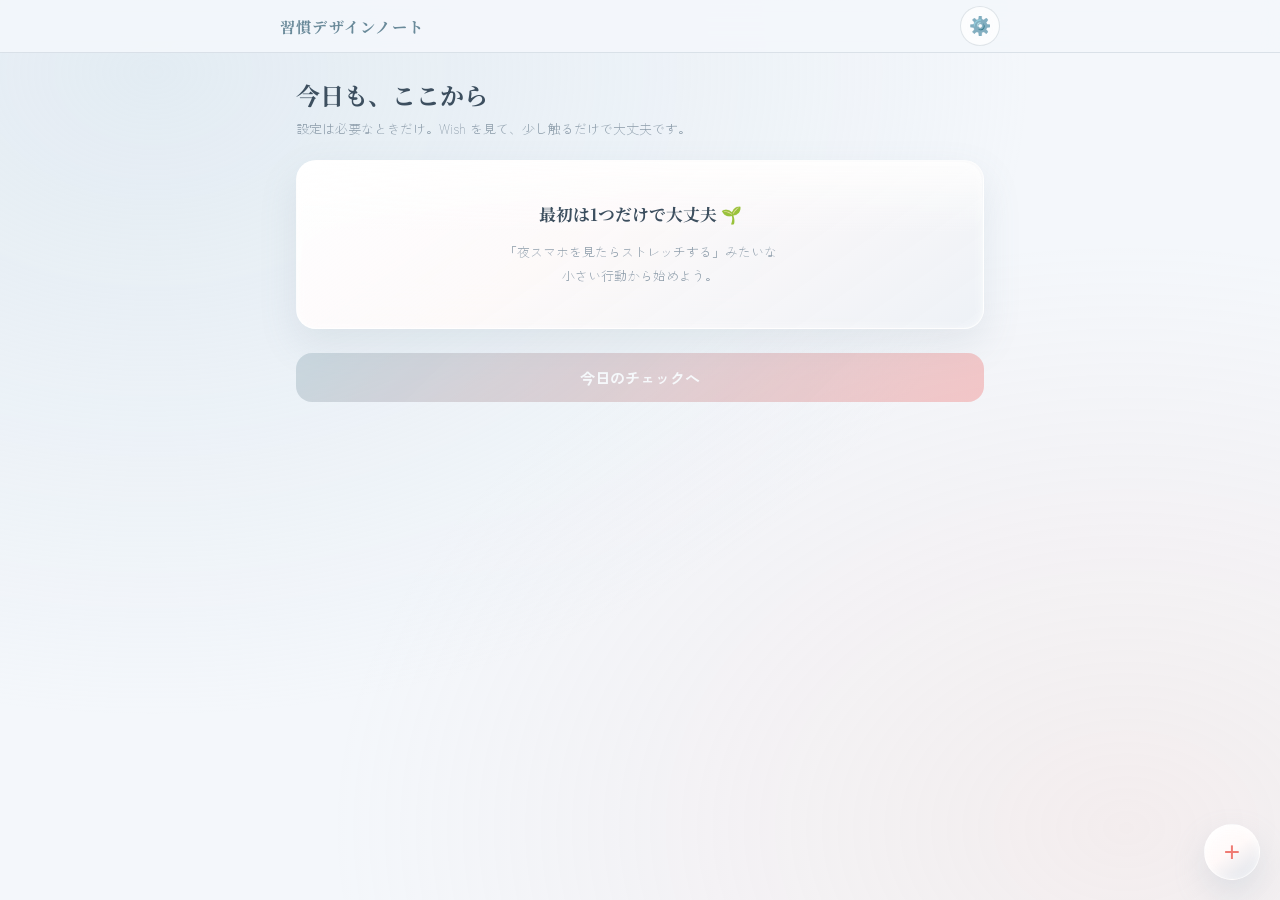
<file: index.html>
<!DOCTYPE html>
<html lang="ja">
<head>
  <meta charset="UTF-8"/>
  <meta name="viewport" content="width=device-width, initial-scale=1.0"/>
  <title>習慣デザインノート</title>
  <link href="https://fonts.googleapis.com/css2?family=Noto+Serif+JP:wght@400;700&family=Zen+Kaku+Gothic+New:wght@300;400;700&display=swap" rel="stylesheet"/>
  <link rel="stylesheet" href="css/styles.css"/>
</head>
<body>

<header>
  <div class="header-inner">
    <div class="logo" data-i18n="appName">習慣デザインノート</div>
    <button type="button" class="btn-settings" onclick="openSettings()" aria-label="設定">⚙️</button>
  </div>
</header>

<main id="panel-home">
  <h1 class="home-greeting" data-i18n="homeGreeting">今日も、ここから</h1>
  <p class="home-lead" data-i18n="homeLead">設定は必要なときだけ。Wish を見て、少し触るだけで大丈夫です。</p>

  <div id="return-banner" class="return-banner" hidden></div>

  <div id="wish-accordion" aria-label="Wish"></div>

  <button type="button" class="btn btn-primary btn-check-today" id="btn-open-check" onclick="openCheckSheet()" data-i18n="todayCheck">
    今日のチェックへ
  </button>
</main>

<button type="button" class="fab" onclick="openWishModal()" aria-label="Wishを追加">+</button>

<div id="panel-check" class="check-sheet" hidden>
  <div class="check-sheet-inner">
    <div class="check-sheet-head">
      <div>
        <div class="date-badge" id="today-date"></div>
        <h2 class="check-sheet-title" data-i18n="checkTitle">今日のチェック</h2>
      </div>
      <button type="button" class="btn-icon" onclick="closeCheckSheet()" aria-label="close">×</button>
    </div>
    <p class="page-sub" id="check-sub" data-i18n="checkSub">できたことにチェック。しんどい日は最低モードでOKです。</p>
    <p class="check-partial-hint" id="check-partial-hint" data-i18n="savePartialHint">途中でも保存できます 🌱</p>
    <section class="micro-wins-section" id="micro-wins-check"></section>
    <div class="prog-wrap">
      <div class="prog-label">
        <span class="check-prog-label" data-i18n="checkAchievement">今日の達成</span>
        <span id="prog-text">0 / 0</span>
      </div>
      <div class="prog-bar"><div class="prog-fill" id="prog-fill" style="width:0%"></div></div>
    </div>
    <div class="card" id="checklist-area"></div>
    <button type="button" class="btn btn-primary" id="btn-save-day" style="width:100%;margin-top:1rem" onclick="saveDay()" data-i18n="saveAndReturn">
      保存してホームへ ✓
    </button>
  </div>
</div>

<div id="wish-modal" class="wish-modal" hidden>
  <div class="wish-modal-card">
    <h2 class="wish-modal-title" data-i18n="newWish">新しい Wish</h2>
    <p class="wish-modal-hint" data-i18n="newWishHint">例：「英語を話せるようになりたい」</p>
    <input type="text" id="new-wish-title" data-i18n-placeholder="newWishPlaceholder" placeholder="あなたの Wish を一言で"/>
    <div style="display:flex;gap:8px;margin-top:1rem">
      <button type="button" class="btn" style="flex:1" onclick="closeWishModal()" data-i18n="cancel">キャンセル</button>
      <button type="button" class="btn btn-primary" style="flex:1" onclick="createWish()" data-i18n="addWish">追加する</button>
    </div>
  </div>
</div>

<div id="settings-sheet" class="settings-sheet" hidden>
  <div class="settings-sheet-inner">
    <div class="settings-sheet-head">
      <h2 class="settings-sheet-title" data-i18n="settings">設定</h2>
      <button type="button" class="btn-icon" onclick="closeSettings()" aria-label="close">×</button>
    </div>
    <div id="settings-body"></div>
  </div>
</div>

<script src="js/app-classic.js"></script>
</body>
</html>
</file>
<file: css/styles.css>
/* ═══ variables ═══ */
:root {
  --bg: #f4f7fb;
  --card: rgba(255, 255, 255, 0.84);
  --sky: #9eb8c8;
  --sky-deep: #6a8a9a;
  --accent-coral: #ef7b73;
  --accent-soft: #f28482;
  --mist: #d6dce5;
  --blue-gray: #aab7c4;
  --text: #3d4f5f;
  --muted: #8a9aa8;
  --border: rgba(170, 183, 196, 0.35);
  --shine: rgba(255, 255, 255, 0.72);
  --shine-soft: rgba(255, 255, 255, 0.34);
  --shadow: 0 16px 38px rgba(108, 128, 148, 0.13), 0 2px 8px rgba(255, 255, 255, 0.8) inset;
  --if: #7a9eb0;
  --then: #6a9a8a;
  --woop-o: #6a9a8a;
  --anim: 200ms;
}

/* ═══ layout ═══ */
* {
  margin: 0;
  padding: 0;
  box-sizing: border-box;
}

body {
  background: var(--bg);
  color: var(--text);
  font-family: 'Zen Kaku Gothic New', sans-serif;
  font-weight: 300;
  min-height: 100vh;
}

body::before {
  content: '';
  position: fixed;
  inset: 0;
  background:
    radial-gradient(ellipse at 12% 8%, rgba(210, 225, 235, 0.5) 0%, transparent 55%),
    radial-gradient(ellipse at 88% 92%, rgba(242, 200, 190, 0.2) 0%, transparent 50%);
  pointer-events: none;
  z-index: 0;
}

header {
  position: sticky;
  top: 0;
  z-index: 100;
  background: rgba(244, 247, 251, 0.92);
  backdrop-filter: blur(12px);
  border-bottom: 1px solid var(--border);
  padding: 0 1rem;
}

.header-inner {
  max-width: 720px;
  margin: 0 auto;
  display: flex;
  align-items: center;
  justify-content: space-between;
  height: 52px;
  gap: 12px;
}

.logo {
  font-family: 'Noto Serif JP', serif;
  font-weight: 700;
  font-size: 0.95rem;
  color: var(--sky-deep);
  letter-spacing: 0.08em;
}

.header-tagline {
  font-size: 11px;
  color: var(--muted);
  flex: 1;
  text-align: center;
}

.btn-settings {
  width: 40px;
  height: 40px;
  border-radius: 50%;
  border: 1px solid var(--border);
  background: rgba(255, 255, 255, 0.75);
  backdrop-filter: blur(10px);
  font-size: 18px;
  cursor: pointer;
  color: var(--blue-gray);
  flex-shrink: 0;
  transition: transform var(--anim) ease, box-shadow var(--anim);
}

.btn-settings:hover {
  transform: translateY(-1px);
  box-shadow: 0 6px 16px rgba(120, 150, 170, 0.15);
}

main {
  position: relative;
  z-index: 1;
  max-width: 720px;
  margin: 0 auto;
  padding: 1.5rem 1rem calc(6.5rem + env(safe-area-inset-bottom, 0px));
}

.home-greeting {
  font-family: 'Noto Serif JP', serif;
  font-size: clamp(1.25rem, 4vw, 1.5rem);
  font-weight: 700;
  margin-bottom: 0.35rem;
}

.home-lead {
  font-size: 13px;
  color: var(--muted);
  margin-bottom: 1.25rem;
  line-height: 1.75;
}

.page-sub {
  font-size: 0.85rem;
  color: var(--muted);
  line-height: 1.7;
}

/* ═══ cards ═══ */
.card-glass {
  position: relative;
  overflow: hidden;
  background:
    linear-gradient(145deg, rgba(255, 255, 255, 0.88), rgba(255, 247, 246, 0.58) 42%, rgba(225, 232, 239, 0.54)),
    rgba(255, 255, 255, 0.72);
  backdrop-filter: blur(18px) saturate(1.08);
  border: 1px solid rgba(255, 255, 255, 0.78);
  border-radius: 20px;
  box-shadow: var(--shadow);
}

.card-glass::before {
  content: '';
  position: absolute;
  inset: 1px 1px auto 1px;
  height: 42%;
  border-radius: inherit;
  background: linear-gradient(180deg, var(--shine), rgba(255, 255, 255, 0));
  pointer-events: none;
}

.card-glass::after {
  content: '';
  position: absolute;
  top: 10px;
  left: 16px;
  right: 16px;
  height: 1px;
  background: linear-gradient(90deg, transparent, var(--shine), transparent);
  pointer-events: none;
}

.card-glass > * {
  position: relative;
  z-index: 1;
}

.card {
  position: relative;
  overflow: hidden;
  background:
    linear-gradient(150deg, rgba(255, 255, 255, 0.9), rgba(255, 247, 246, 0.52)),
    var(--card);
  border: 1px solid rgba(255, 255, 255, 0.72);
  border-radius: 14px;
  padding: 1.25rem;
  margin-bottom: 1rem;
  box-shadow: 0 10px 24px rgba(108, 128, 148, 0.1), 0 1px 7px rgba(255, 255, 255, 0.78) inset;
}

.card::before {
  content: '';
  position: absolute;
  inset: 1px 1px auto 1px;
  height: 36%;
  border-radius: inherit;
  background: linear-gradient(180deg, var(--shine-soft), rgba(255, 255, 255, 0));
  pointer-events: none;
}

.prog-bar {
  height: 6px;
  background: var(--mist);
  border-radius: 3px;
  overflow: hidden;
}

.prog-fill {
  height: 100%;
  background: linear-gradient(90deg, var(--blue-gray), var(--accent-soft));
  border-radius: 3px;
  transition: width 0.35s ease;
}

/* ═══ return banner ═══ */
.return-banner {
  margin-bottom: 1rem;
  border-radius: 14px;
  background:
    linear-gradient(145deg, rgba(255, 255, 255, 0.82), rgba(255, 247, 246, 0.46)),
    rgba(255, 255, 255, 0.58);
  border: 1px solid rgba(255, 255, 255, 0.7);
  box-shadow: 0 10px 24px rgba(108, 128, 148, 0.08), 0 1px 6px rgba(255, 255, 255, 0.72) inset;
  opacity: 0;
  transform: translateY(-6px);
  transition: opacity var(--anim) ease, transform var(--anim) ease;
}

.return-banner.is-visible {
  opacity: 1;
  transform: translateY(0);
}

.return-banner[hidden] {
  display: none;
}

.return-banner-inner {
  display: flex;
  align-items: flex-start;
  gap: 12px;
  padding: 12px 14px;
}

.return-banner-copy {
  flex: 1;
}

.return-banner-welcome {
  font-size: 14px;
  font-weight: 700;
  color: var(--sky-deep);
  margin-bottom: 0;
}

.return-banner-progress {
  font-size: 13px;
  color: var(--muted);
  line-height: 1.6;
}

.return-banner-close {
  border: none;
  background: rgba(255, 255, 255, 0.6);
  width: 28px;
  height: 28px;
  border-radius: 50%;
  font-size: 16px;
  color: var(--muted);
  cursor: pointer;
  flex-shrink: 0;
}

/* ═══ accordion / wish ═══ */
#wish-accordion {
  display: flex;
  flex-direction: column;
  gap: 10px;
  margin-bottom: 1rem;
}

.wish-empty-state {
  padding: 2.5rem 1.5rem;
  text-align: center;
}

.wish-empty-title {
  font-family: 'Noto Serif JP', serif;
  font-size: 1.05rem;
  font-weight: 700;
  margin-bottom: 0.75rem;
  line-height: 1.6;
}

.wish-empty-body {
  font-size: 13px;
  color: var(--muted);
  line-height: 1.85;
  max-width: 280px;
  margin: 0 auto;
}

.wish-card {
  overflow: hidden;
  transition: box-shadow var(--anim), transform var(--anim);
}

.wish-card.is-open {
  box-shadow: 0 18px 42px rgba(130, 150, 170, 0.18), 0 2px 10px rgba(255, 255, 255, 0.78) inset;
}

.wish-card:hover {
  transform: translateY(-1px);
}

.wish-card-head {
  display: flex;
  justify-content: space-between;
  align-items: flex-start;
  gap: 10px;
  padding: 1rem 1.1rem;
}

.wish-card-toggle {
  min-width: 0;
  flex: 1;
  border: none;
  background: transparent;
  cursor: pointer;
  text-align: left;
  font-family: inherit;
  display: flex;
  align-items: flex-start;
  gap: 8px;
}

.wish-card-text {
  flex: 1;
  min-width: 0;
}

.wish-card-title {
  font-family: 'Noto Serif JP', serif;
  font-size: 1.05rem;
  font-weight: 700;
  line-height: 1.45;
  display: block;
}

.wish-preview {
  margin-top: 8px;
  padding-top: 8px;
  border-top: 1px dashed var(--mist);
  display: grid;
}

.wish-preview-rule {
  grid-area: 1 / 1;
  opacity: 0;
  transition: opacity 0.35s ease;
}

.wish-preview-rule.is-active {
  opacity: 1;
}

.wish-preview-line {
  font-size: 12px;
  color: var(--blue-gray);
  line-height: 1.55;
}

.wish-preview-kicker {
  font-weight: 700;
  color: var(--if);
}

.wish-preview-kicker--then {
  color: var(--then);
}

.wish-preview-then {
  color: var(--text);
  margin-top: 2px;
}

.wish-card-chevron {
  color: var(--muted);
  font-size: 14px;
  flex-shrink: 0;
  margin-top: 4px;
}

.wish-delete-btn {
  width: 32px;
  height: 32px;
  flex-shrink: 0;
  border: 1px solid rgba(170, 183, 196, 0.22);
  border-radius: 50%;
  background: linear-gradient(145deg, rgba(255, 255, 255, 0.86), rgba(232, 238, 244, 0.58));
  color: var(--muted);
  cursor: pointer;
  font-size: 17px;
  line-height: 1;
  transition: color var(--anim), border-color var(--anim), background var(--anim);
}

.wish-delete-btn:hover {
  color: var(--accent-soft);
  border-color: rgba(242, 132, 130, 0.25);
  background: rgba(242, 200, 190, 0.12);
}

.wish-card-body {
  padding: 0 1.1rem 1.1rem;
  border-top: 1px solid var(--border);
}

.wish-card-body[hidden] {
  display: none;
}

.accordion-block {
  padding-top: 1rem;
}

.accordion-block-title {
  font-size: 12px;
  font-weight: 700;
  color: var(--sky-deep);
  margin-bottom: 8px;
}

.accordion-block-hint,
.ifthen-hint {
  font-size: 11px;
  color: var(--muted);
  margin-bottom: 10px;
  line-height: 1.6;
}

.field-label {
  display: block;
  font-size: 11px;
  color: var(--muted);
  margin: 8px 0 4px;
}

input[type='text'],
textarea {
  width: 100%;
  border: 1px solid var(--border);
  border-radius: 10px;
  padding: 10px 12px;
  font-size: 14px;
  font-family: inherit;
  color: var(--text);
  background: linear-gradient(180deg, rgba(255, 255, 255, 0.82), rgba(255, 255, 255, 0.66));
  outline: none;
  transition: border-color var(--anim);
}

input:focus,
textarea:focus {
  border-color: var(--blue-gray);
}

.ifthen-block-head {
  display: flex;
  justify-content: space-between;
  align-items: center;
  margin-top: 4px;
}

.ifthen-count {
  font-size: 11px;
  color: var(--muted);
}

.add-rule-form {
  display: grid;
  grid-template-columns: 1fr;
  gap: 8px;
}

.add-rule-form .btn {
  justify-self: start;
}

.ifthen-reminders {
  display: flex;
  flex-direction: column;
  gap: 10px;
  margin-bottom: 12px;
}

.ifthen-reminder {
  padding: 12px;
  border-radius: 14px;
  background:
    linear-gradient(145deg, rgba(255, 255, 255, 0.84), rgba(255, 247, 246, 0.48)),
    rgba(255, 255, 255, 0.62);
  border: 1px solid rgba(255, 255, 255, 0.68);
  box-shadow: 0 8px 18px rgba(108, 128, 148, 0.08), 0 1px 5px rgba(255, 255, 255, 0.72) inset;
}

.ifthen-reminder-line {
  display: flex;
  flex-wrap: wrap;
  gap: 6px;
  align-items: baseline;
  margin-bottom: 4px;
}

.ifthen-reminder-if,
.ifthen-reminder-then {
  font-size: 11px;
  font-weight: 700;
  color: var(--if);
}

.ifthen-reminder-then {
  color: var(--then);
}

.ifthen-reminder-text {
  font-size: 14px;
  line-height: 1.55;
}

.ifthen-reminder-min {
  font-size: 11px;
  color: var(--muted);
  margin-top: 8px;
  padding-top: 8px;
  border-top: 1px dashed var(--mist);
}

.ifthen-empty {
  font-size: 13px;
  color: var(--muted);
  line-height: 1.7;
}

.btn-text-muted {
  margin-top: 8px;
  border: none;
  background: none;
  font-size: 11px;
  color: var(--muted);
  cursor: pointer;
  font-family: inherit;
}

.gentle-notice {
  font-size: 13px;
  color: var(--muted);
  line-height: 1.7;
  padding: 10px 12px;
  border-radius: 12px;
  background: rgba(214, 220, 229, 0.25);
}

.env-design-input {
  resize: vertical;
  min-height: 56px;
}

/* ═══ check / habits ═══ */
.habit-item {
  display: flex;
  gap: 12px;
  padding: 14px 0;
  border-bottom: 1px solid var(--mist);
}

.habit-item:last-child {
  border-bottom: none;
}

.habit-item.is-pending .habit-name {
  color: var(--blue-gray);
}

.check-circle {
  width: 24px;
  height: 24px;
  border-radius: 50%;
  border: 2px solid var(--mist);
  display: flex;
  align-items: center;
  justify-content: center;
  cursor: pointer;
  flex-shrink: 0;
  font-size: 12px;
  color: transparent;
  transition: all var(--anim);
  background: rgba(255, 255, 255, 0.6);
}

.check-circle.done {
  background: var(--accent-soft);
  border-color: var(--accent-coral);
  color: #fff;
}

.habit-content {
  flex: 1;
}

.habit-name {
  font-size: 14px;
  margin-bottom: 4px;
}

.habit-name.done {
  color: var(--muted);
}

.habit-trigger {
  font-size: 12px;
  color: var(--muted);
  margin-bottom: 6px;
}

.habit-reason {
  width: 100%;
  border: 1px solid var(--mist);
  border-radius: 8px;
  padding: 8px 10px;
  font-size: 12px;
  min-height: 44px;
  resize: none;
  background: rgba(255, 255, 255, 0.7);
}

.check-partial-hint {
  font-size: 12px;
  color: var(--muted);
  margin-bottom: 1rem;
  padding: 8px 12px;
  border-radius: 10px;
  background: rgba(214, 220, 229, 0.2);
}

.prog-wrap {
  margin: 1rem 0;
}

.prog-label,
.check-prog-row {
  display: flex;
  justify-content: space-between;
  font-size: 12px;
  color: var(--muted);
  margin-bottom: 6px;
}

.date-badge {
  font-size: 12px;
  color: var(--muted);
  margin-bottom: 4px;
}

.empty {
  text-align: center;
  padding: 2rem 1rem;
  color: var(--muted);
  font-size: 14px;
}

.empty-icon {
  font-size: 2rem;
  margin-bottom: 0.5rem;
}

/* ═══ buttons ═══ */
.btn {
  display: inline-flex;
  align-items: center;
  justify-content: center;
  gap: 6px;
  padding: 10px 18px;
  border-radius: 12px;
  border: 1px solid var(--border);
  background:
    linear-gradient(145deg, rgba(255, 255, 255, 0.9), rgba(225, 232, 239, 0.64)),
    var(--card);
  color: var(--text);
  font-size: 14px;
  font-family: inherit;
  cursor: pointer;
  transition: all var(--anim);
}

.btn-primary {
  background: linear-gradient(135deg, rgba(154, 179, 190, 0.95), rgba(242, 132, 130, 0.92));
  color: #fff;
  border: none;
  font-weight: 700;
}

.btn-check-today {
  width: 100%;
  margin: 0.5rem 0 1rem;
  padding: 14px;
  font-size: 15px;
  border-radius: 16px;
}

.btn-check-today.is-disabled {
  opacity: 0.45;
  pointer-events: none;
}

.btn-sm {
  padding: 8px 14px;
  font-size: 12px;
}

.btn-icon {
  width: 36px;
  height: 36px;
  border-radius: 50%;
  border: 1px solid var(--border);
  background: linear-gradient(145deg, rgba(255, 255, 255, 0.9), rgba(225, 232, 239, 0.62));
  font-size: 18px;
  cursor: pointer;
  color: var(--muted);
}

.fab {
  position: fixed;
  right: 1.25rem;
  bottom: calc(1.25rem + env(safe-area-inset-bottom, 0px));
  z-index: 120;
  width: 56px;
  height: 56px;
  border-radius: 50%;
  border: 1px solid rgba(255, 255, 255, 0.7);
  background:
    linear-gradient(145deg, rgba(255, 255, 255, 0.96), rgba(255, 247, 246, 0.72) 48%, rgba(214, 220, 229, 0.86)),
    rgba(255, 255, 255, 0.8);
  backdrop-filter: blur(14px);
  box-shadow: 0 14px 32px rgba(150, 170, 190, 0.24), 0 2px 10px rgba(255, 255, 255, 0.8) inset;
  color: var(--accent-coral);
  font-size: 28px;
  cursor: pointer;
  display: flex;
  align-items: center;
  justify-content: center;
  transition: transform var(--anim);
}

.fab:active {
  transform: scale(0.96);
}

/* ═══ sheets ═══ */
.check-sheet,
.wish-modal,
.settings-sheet {
  position: fixed;
  inset: 0;
  z-index: 200;
  display: flex;
  flex-direction: column;
  justify-content: flex-end;
  background: rgba(244, 247, 251, 0.45);
  backdrop-filter: blur(4px);
  opacity: 0;
  pointer-events: none;
  transition: opacity var(--anim);
}

.check-sheet.is-open,
.wish-modal.is-open,
.settings-sheet.is-open {
  opacity: 1;
  pointer-events: auto;
}

.check-sheet[hidden],
.wish-modal[hidden],
.settings-sheet[hidden] {
  display: none;
}

.check-sheet-inner,
.wish-modal-card,
.settings-sheet-inner {
  max-height: 92vh;
  overflow-y: auto;
  background:
    linear-gradient(150deg, rgba(255, 255, 255, 0.97), rgba(255, 247, 246, 0.66) 52%, rgba(233, 239, 245, 0.72)),
    rgba(255, 255, 255, 0.94);
  backdrop-filter: blur(20px);
  border: 1px solid rgba(255, 255, 255, 0.78);
  box-shadow: 0 -14px 38px rgba(108, 128, 148, 0.13), 0 2px 10px rgba(255, 255, 255, 0.78) inset;
  border-radius: 24px 24px 0 0;
  padding: 1.25rem 1.25rem calc(1.5rem + env(safe-area-inset-bottom, 0px));
  transform: translateY(100%);
  transition: transform 0.25s ease;
}

.check-sheet.is-open .check-sheet-inner,
.wish-modal.is-open .wish-modal-card,
.settings-sheet.is-open .settings-sheet-inner {
  transform: translateY(0);
}

.check-sheet-head,
.settings-sheet-head {
  display: flex;
  justify-content: space-between;
  align-items: center;
  margin-bottom: 1rem;
}

.check-sheet-title,
.wish-modal-title,
.settings-sheet-title {
  font-family: 'Noto Serif JP', serif;
  font-size: 1.15rem;
  font-weight: 700;
}

body.sheet-open {
  overflow: hidden;
}

/* ═══ settings ═══ */
.settings-section {
  padding: 1rem 1.1rem;
  margin-bottom: 10px;
}

.settings-section--muted {
  opacity: 0.85;
}

.settings-section-title {
  font-size: 12px;
  font-weight: 700;
  color: var(--sky-deep);
  margin-bottom: 10px;
}

.settings-lang-row {
  display: flex;
  gap: 8px;
}

.settings-lang-btn {
  flex: 1;
  padding: 10px;
  border-radius: 12px;
  border: 1px solid var(--mist);
  background: linear-gradient(145deg, rgba(255, 255, 255, 0.86), rgba(232, 238, 244, 0.58));
  font-family: inherit;
  cursor: pointer;
  transition: all var(--anim);
}

.settings-lang-btn.is-active {
  border-color: var(--blue-gray);
  background: rgba(214, 220, 229, 0.35);
  font-weight: 700;
}

.settings-sound-row {
  display: flex;
  align-items: center;
  gap: 10px;
  font-size: 14px;
}

.settings-hint {
  font-size: 12px;
  color: var(--muted);
  line-height: 1.6;
}

.deleted-wish-list {
  display: flex;
  flex-direction: column;
  gap: 8px;
}

.deleted-wish-item {
  display: flex;
  flex-direction: column;
  gap: 3px;
  padding: 10px 0;
  border-top: 1px dashed rgba(170, 183, 196, 0.35);
}

.deleted-wish-item:first-child {
  border-top: none;
}

.deleted-wish-title {
  font-size: 13px;
  color: rgba(61, 79, 95, 0.74);
  line-height: 1.55;
}

.deleted-wish-date {
  font-size: 11px;
  color: var(--muted);
}

/* ═══ toast ═══ */
.toast {
  position: fixed;
  left: 50%;
  bottom: calc(5.5rem + env(safe-area-inset-bottom, 0px));
  transform: translateX(-50%) translateY(12px);
  z-index: 400;
  max-width: min(90vw, 360px);
  padding: 12px 18px;
  border-radius: 16px;
  background:
    linear-gradient(145deg, rgba(255, 255, 255, 0.96), rgba(255, 247, 246, 0.7)),
    rgba(255, 255, 255, 0.94);
  backdrop-filter: blur(14px);
  border: 1px solid var(--border);
  box-shadow: 0 16px 36px rgba(108, 128, 148, 0.16), 0 2px 8px rgba(255, 255, 255, 0.8) inset;
  font-size: 13px;
  line-height: 1.55;
  text-align: left;
  opacity: 0;
  pointer-events: none;
  transition: opacity var(--anim), transform var(--anim);
  display: flex;
  align-items: center;
  justify-content: center;
  gap: 12px;
}

.toast.is-visible {
  opacity: 1;
  transform: translateX(-50%) translateY(0);
  pointer-events: auto;
}

.toast--success {
  border-color: rgba(242, 132, 130, 0.4);
  color: var(--sky-deep);
}

.toast--gentle {
  border-color: var(--mist);
}

.toast-action {
  border: none;
  background: rgba(242, 200, 190, 0.18);
  color: var(--accent-soft);
  border-radius: 999px;
  padding: 6px 10px;
  font-family: inherit;
  font-size: 12px;
  font-weight: 700;
  cursor: pointer;
  white-space: nowrap;
}

/* ═══ animation ═══ */
.micro-win-pop {
  position: fixed;
  left: 50%;
  top: 42%;
  transform: translate(-50%, -50%) scale(0.92);
  z-index: 300;
  padding: 12px 20px;
  border-radius: 20px;
  background: rgba(255, 255, 255, 0.92);
  backdrop-filter: blur(12px);
  border: 1px solid var(--border);
  font-size: 14px;
  color: var(--accent-coral);
  font-weight: 700;
  pointer-events: none;
  opacity: 0;
  transition: opacity var(--anim), transform var(--anim);
}

.micro-win-pop.is-visible {
  opacity: 1;
  transform: translate(-50%, -50%) scale(1);
}

.return-overlay {
  display: none;
}

@media (max-width: 480px) {
  .micro-wins-grid {
    grid-template-columns: 1fr;
  }

  .micro-win-chip {
    flex-direction: row;
    justify-content: flex-start;
    padding: 12px 14px;
  }

  .header-tagline {
    display: none;
  }
}

@media (prefers-reduced-motion: reduce) {
  *,
  *::before,
  *::after {
    transition-duration: 0.01ms !important;
  }

  .wish-preview-rule {
    transition: none;
  }

  .micro-win-pop {
    display: none;
  }
}
</file>
